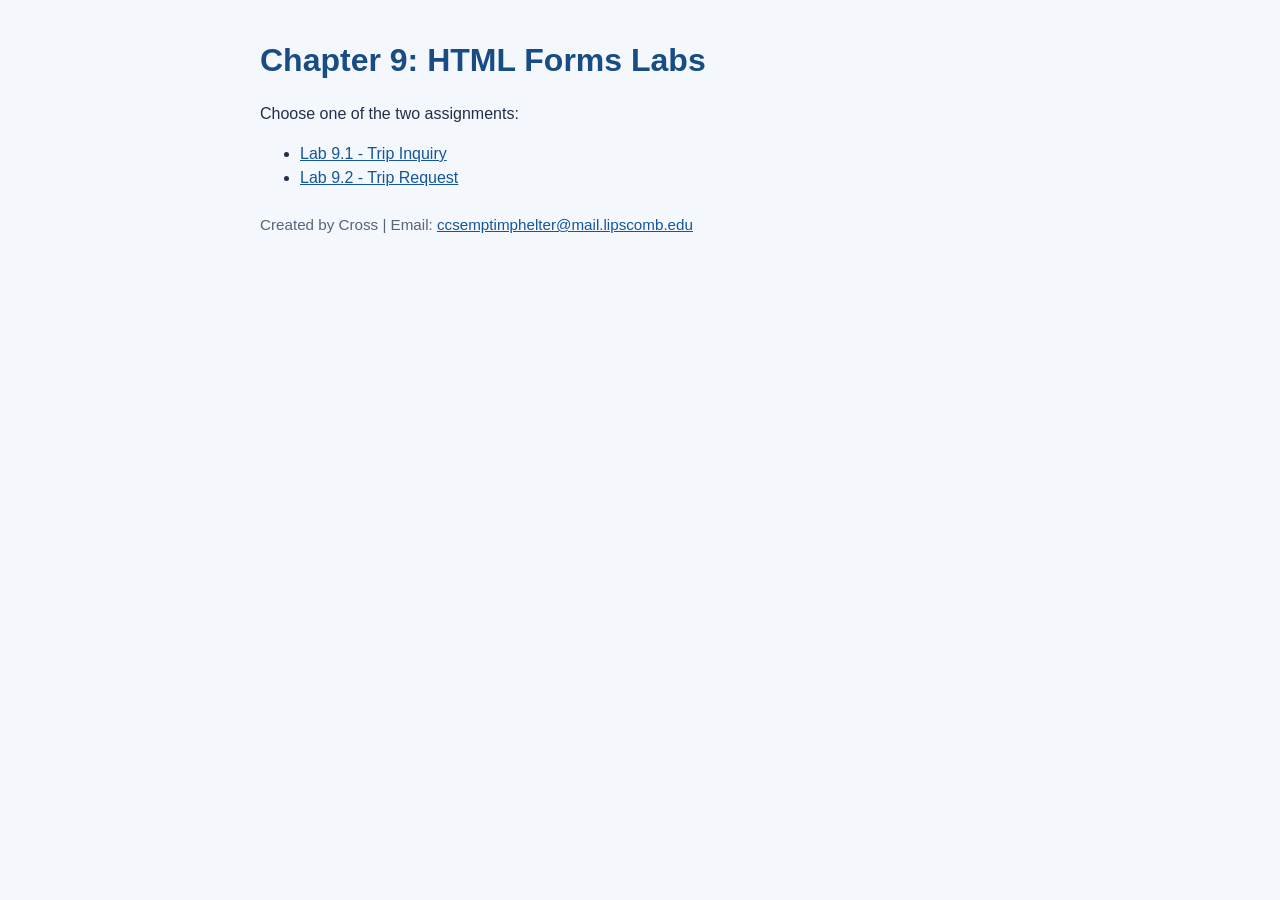
<file: .github/workflows/chapter9/index.html>
<!DOCTYPE html>
<html lang="en">
<head>
  <meta charset="UTF-8">
  <meta name="viewport" content="width=device-width, initial-scale=1.0">
  <title>Chapter 9 - HTML Forms Labs</title>
  <link rel="stylesheet" href="ch9lab.css">
</head>
<body>
  <main class="page">
    <h1>Chapter 9: HTML Forms Labs</h1>
    <p>Choose one of the two assignments:</p>
    <ul>
      <li><a href="ch9lab1.html">Lab 9.1 - Trip Inquiry</a></li>
      <li><a href="ch9lab2.html">Lab 9.2 - Trip Request</a></li>
    </ul>
    <footer><p>Created by Cross | Email: <a href="ccsemptimphelter@mail.lipscomb.edu">ccsemptimphelter@mail.lipscomb.edu</a></p></footer>
  </main>
</body>
</html>
</file>
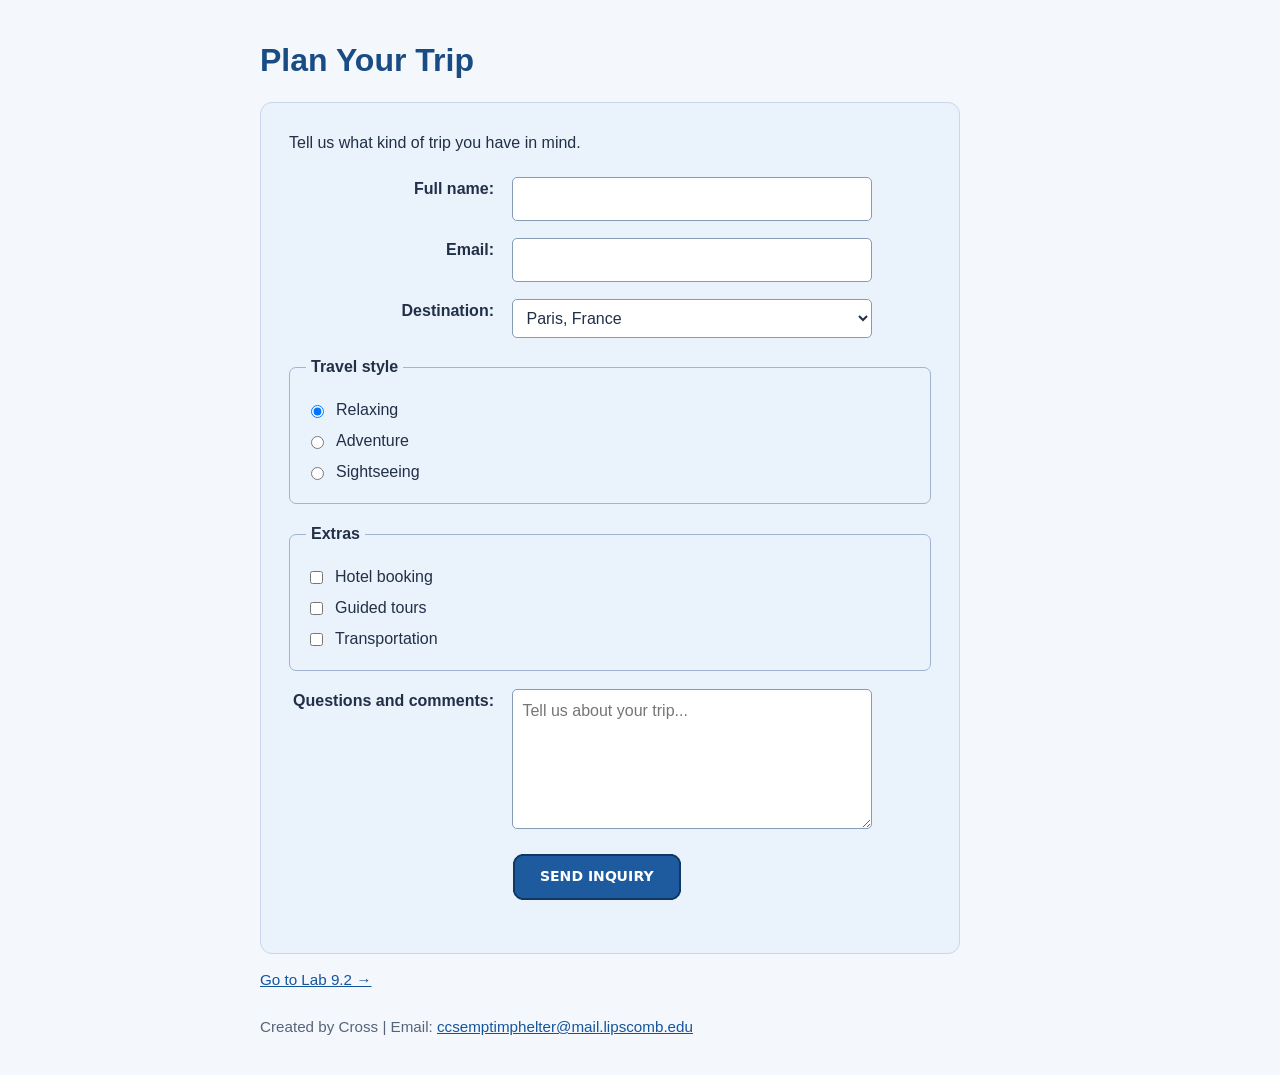
<file: .github/workflows/chapter9/ch9lab1.html>
<!DOCTYPE html>
<html lang="en">
<head>
  <meta charset="UTF-8">
  <meta name="viewport" content="width=device-width, initial-scale=1.0">
  <title>Trip Inquiry</title>
  <link rel="stylesheet" href="ch9lab.css">
</head>
<body>
  <main class="page">
    <h1>Plan Your Trip</h1>

    <form id="inquiry" method="post" action="#">
      <p class="intro">Tell us what kind of trip you have in mind.</p>

      <div class="form-row">
        <label for="full-name">Full name:</label>
        <input type="text" id="full-name" name="full_name" accesskey="n" tabindex="1" required autocomplete="name">
      </div>

      <div class="form-row">
        <label for="email">Email:</label>
        <input type="email" id="email" name="email" required autocomplete="email">
      </div>

      <div class="form-row">
        <label for="destination">Destination:</label>
        <select id="destination" name="destination">
          <optgroup label="Europe">
            <option value="Paris" selected>Paris, France</option>
            <option value="Rome">Rome, Italy</option>
          </optgroup>
          <optgroup label="Asia">
            <option value="Tokyo">Tokyo, Japan</option>
            <option value="Seoul">Seoul, South Korea</option>
          </optgroup>
        </select>
      </div>

      <fieldset>
        <legend>Travel style</legend>
        <div class="choice-row">
          <input type="radio" id="relaxing" name="travel_style" value="Relaxing" checked>
          <label for="relaxing">Relaxing</label>
        </div>
        <div class="choice-row">
          <input type="radio" id="adventure" name="travel_style" value="Adventure">
          <label for="adventure">Adventure</label>
        </div>
        <div class="choice-row">
          <input type="radio" id="sightseeing" name="travel_style" value="Sightseeing">
          <label for="sightseeing">Sightseeing</label>
        </div>
      </fieldset>

      <fieldset>
        <legend>Extras</legend>
        <div class="choice-row">
          <input type="checkbox" id="extra-hotel" name="extras" value="Hotel">
          <label for="extra-hotel">Hotel booking</label>
        </div>
        <div class="choice-row">
          <input type="checkbox" id="extra-tours" name="extras" value="Tours">
          <label for="extra-tours">Guided tours</label>
        </div>
        <div class="choice-row">
          <input type="checkbox" id="extra-transport" name="extras" value="Transportation">
          <label for="extra-transport">Transportation</label>
        </div>
      </fieldset>

      <div class="form-row textarea-row">
        <label for="comments">Questions and comments:</label>
        <textarea id="comments" name="comments" rows="5" placeholder="Tell us about your trip..."></textarea>
      </div>

      <div class="form-row submit-row">
        <span class="label-spacer" aria-hidden="true"></span>
        <input class="image-submit" type="image" src="images/send-button.png" alt="Send your inquiry">
      </div>
    </form>

    <p class="navigation"><a href="ch9lab2.html">Go to Lab 9.2 &rarr;</a></p>
    <footer>
      <p>Created by Cross | Email: <a href="mailto:ccsemptimphelter@mail.lipscomb.edu">ccsemptimphelter@mail.lipscomb.edu</a></p>
    </footer>
  </main>
</body>
</html>
</file>
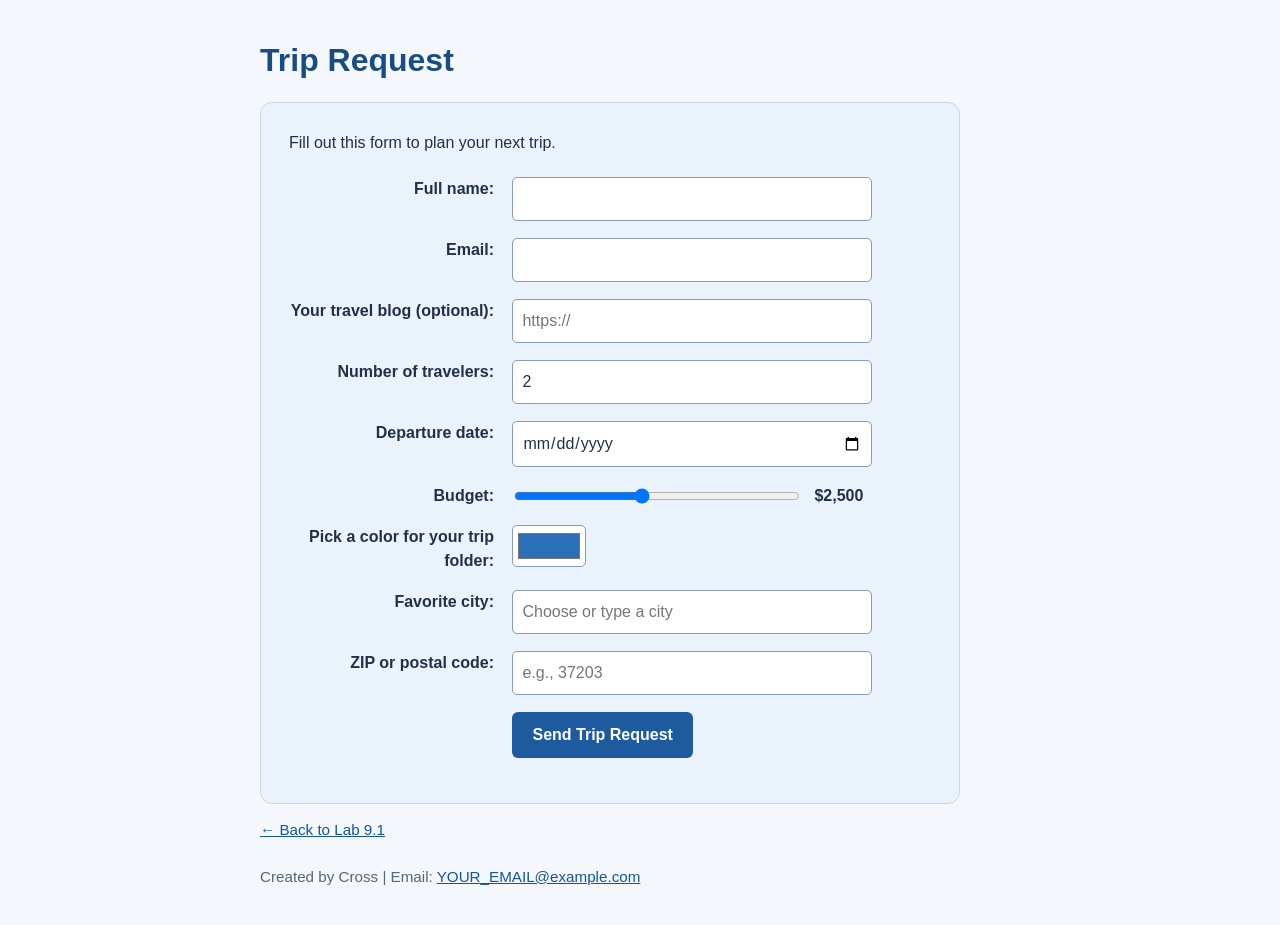
<file: .github/workflows/chapter9/ch9lab2.html>
<!DOCTYPE html>
<html lang="en">
<head>
  <meta charset="UTF-8">
  <meta name="viewport" content="width=device-width, initial-scale=1.0">
  <title>Trip Request</title>
  <link rel="stylesheet" href="ch9lab.css">
</head>
<body>
  <main class="page">
    <h1>Trip Request</h1>

    <form id="request" method="post" action="https://formsubmit.co/ccsemptimphelter@mail.lipscomb.edu">
      <input type="hidden" name="_subject" value="New Trip Request - Chapter 9 Lab 9.2">
      <input type="hidden" name="_template" value="table">

      <p class="intro">Fill out this form to plan your next trip.</p>

      <div class="form-row">
        <label for="request-name">Full name:</label>
        <input type="text" id="request-name" name="full_name" required autocomplete="name">
      </div>

      <div class="form-row">
        <label for="request-email">Email:</label>
        <input type="email" id="request-email" name="email" required autocomplete="email">
      </div>

      <div class="form-row">
        <label for="blog">Your travel blog (optional):</label>
        <input type="url" id="blog" name="travel_blog" placeholder="https://">
      </div>

      <div class="form-row">
        <label for="travelers">Number of travelers:</label>
        <input type="number" id="travelers" name="number_of_travelers" min="1" max="12" value="2">
      </div>

      <div class="form-row">
        <label for="departure">Departure date:</label>
        <input type="date" id="departure" name="departure_date" min="2026-11-10">
      </div>

      <div class="form-row">
        <label for="budget">Budget:</label>
        <span class="budget-control">
          <input type="range" id="budget" name="budget_usd" min="500" max="5000" step="100" value="2500">
          <output id="budget-value" for="budget">$2,500</output>
        </span>
      </div>

      <div class="form-row">
        <label for="folder-color">Pick a color for your trip folder:</label>
        <input type="color" id="folder-color" name="trip_folder_color" value="#2c70b8">
      </div>

      <div class="form-row">
        <label for="city">Favorite city:</label>
        <input type="text" id="city" name="favorite_city" list="city-options" placeholder="Choose or type a city">
        <datalist id="city-options">
          <option value="Paris"></option>
          <option value="Rome"></option>
          <option value="Tokyo"></option>
          <option value="Seoul"></option>
        </datalist>
      </div>

      <div class="form-row">
        <label for="postal">ZIP or postal code:</label>
        <input type="text" id="postal" name="postal_code" pattern="[0-9]{5}(-[0-9]{4})?" title="Enter a 5-digit US ZIP code, or ZIP+4 (example: 37203 or 37203-1234)." placeholder="e.g., 37203" autocomplete="postal-code">
      </div>

      <div class="form-row submit-row">
        <span class="label-spacer" aria-hidden="true"></span>
        <button type="submit">Send Trip Request</button>
      </div>
    </form>

    <p class="navigation"><a href="ch9lab1.html">&larr; Back to Lab 9.1</a></p>
    <footer>
      <p>Created by Cross | Email: <a href="mailto:YOUR_EMAIL@example.com">YOUR_EMAIL@example.com</a></p>
    </footer>
  </main>

  <script>
    // Keep the minimum departure date in the future whenever the page is opened.
    const departure = document.getElementById('departure');
    const tomorrow = new Date();
    tomorrow.setDate(tomorrow.getDate() + 1);
    const minimumDate = tomorrow.getFullYear() + '-' +
      String(tomorrow.getMonth() + 1).padStart(2, '0') + '-' +
      String(tomorrow.getDate()).padStart(2, '0');
    departure.min = minimumDate;

    // Show the current slider amount while keeping its value in the form submission.
    const budget = document.getElementById('budget');
    const budgetValue = document.getElementById('budget-value');
    budget.addEventListener('input', function () {
      budgetValue.textContent = '$' + Number(budget.value).toLocaleString('en-US');
    });
  </script>
</body>
</html>
</file>
<file: .github/workflows/chapter9/ch9lab.css>
* {
  box-sizing: border-box;
}

body {
  margin: 0;
  background-color: #f4f7fc;
  color: #213047;
  font-family: Arial, Helvetica, sans-serif;
  line-height: 1.5;
}

.page {
  max-width: 800px;
  margin: 36px auto;
  padding: 0 20px;
}

h1 {
  margin-bottom: 18px;
  color: #194c83;
  font-size: 2rem;
}

#inquiry,
#request {
  max-width: 700px;
  padding: 28px;
  background-color: #eaf2fc;
  border: 1px solid #c8d7eb;
  border-radius: 12px;
}

.intro {
  margin: 0 0 22px;
}

.form-row {
  margin: 0 0 17px;
}

.form-row > label,
.label-spacer {
  display: inline-block;
  width: 205px;
  margin-right: 14px;
  vertical-align: top;
  text-align: right;
  font-weight: bold;
}

.form-row > input:not([type="image"]):not([type="range"]):not([type="color"]),
.form-row > select,
.form-row > textarea {
  width: min(100%, 360px);
  padding: 9px;
  border: 1px solid #859bb6;
  border-radius: 5px;
  background-color: white;
  color: #213047;
  font: inherit;
}

textarea {
  resize: vertical;
}

fieldset {
  margin: 0 0 18px;
  padding: 12px 16px;
  border: 1px solid #9fb5d1;
  border-radius: 7px;
}

legend {
  padding: 0 5px;
  font-weight: bold;
}

.choice-row {
  display: flex;
  align-items: center;
  gap: 9px;
  margin: 7px 0;
}

fieldset label {
  display: inline-block;
  width: auto;
  margin-right: 0;
  text-align: left;
  font-weight: normal;
  cursor: pointer;
}

input[type="text"]:focus,
input[type="email"]:focus,
input[type="url"]:focus,
input[type="number"]:focus,
input[type="date"]:focus,
select:focus,
textarea:focus {
  outline: 3px solid #2674cb;
  outline-offset: 2px;
  background-color: #fff9df;
}

input[type="radio"]:focus-visible,
input[type="checkbox"]:focus-visible,
input[type="range"]:focus-visible,
input[type="color"]:focus-visible,
input[type="image"]:focus-visible,
button:focus-visible {
  outline: 3px solid #2674cb;
  outline-offset: 3px;
}

.image-submit {
  width: 170px;
  height: 48px;
  cursor: pointer;
}

.navigation,
footer {
  font-size: 0.95rem;
}

a {
  color: #14559c;
}

footer {
  margin-top: 24px;
  color: #566579;
}

#request .budget-control {
  display: inline-flex;
  width: min(100%, 360px);
  gap: 12px;
  align-items: center;
  vertical-align: top;
}

#request input[type="range"] {
  flex: 1;
  min-width: 100px;
}

#budget-value {
  min-width: 58px;
  font-weight: bold;
}

#request input[type="color"] {
  width: 74px;
  height: 42px;
  padding: 3px;
  border: 1px solid #859bb6;
  border-radius: 5px;
  background: white;
  cursor: pointer;
}

#request button[type="submit"] {
  padding: 11px 20px;
  border: 0;
  border-radius: 6px;
  background-color: #1d5b9e;
  color: white;
  font: inherit;
  font-weight: bold;
  cursor: pointer;
  transition: background-color 0.2s ease;
}

#request button[type="submit"]:hover {
  background-color: #123f73;
}

@media (max-width: 610px) {
  #inquiry,
  #request {
    padding: 20px;
  }

  .form-row > label,
  .label-spacer {
    display: block;
    width: auto;
    margin: 0 0 5px;
    text-align: left;
  }

  .label-spacer {
    display: none;
  }
}
</file>
